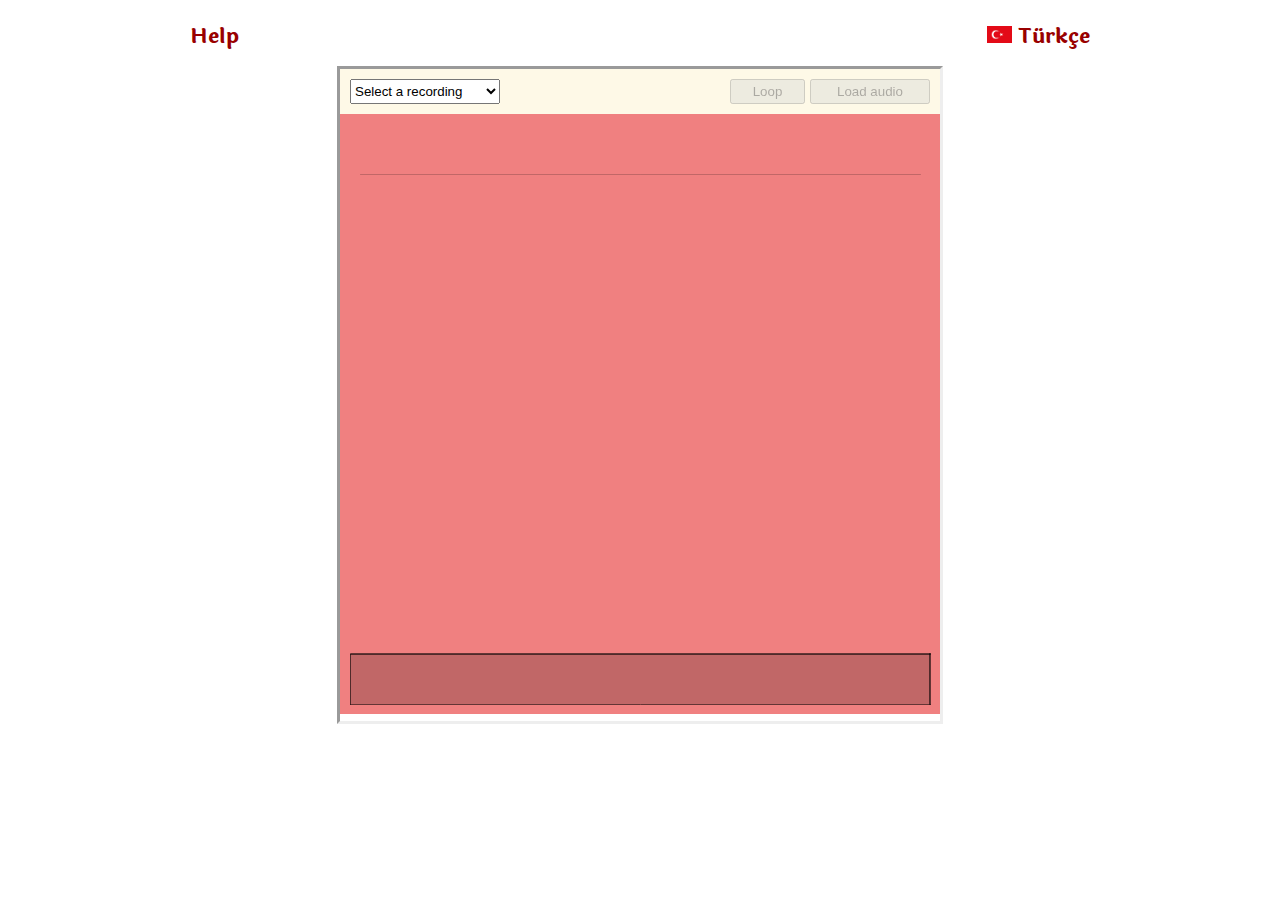
<file: index.html>
<!DOCTYPE html>
<html lang="en" dir="LTR">
  <head>
    <meta charset="utf-8">
    <meta name="viewport" content="width=device-width, initial-scale=1.0">
    <title>Makam following tool</title>
    <link href="style.css" rel="stylesheet">
    <link href="https://fonts.googleapis.com/css?family=Laila:300,400,500,600,700&amp;subset=devanagari,latin-ext" rel="stylesheet">
    <style>
      body {padding: 0; margin: 0; font-family: 'Laila', serif;}
      a:link, a:visited {text-decoration: none; color: rgba(0, 0, 0, 0.5); font-weight: bold;}
      a:hover, a:active {color: rgb(120, 0, 0);}
    </style>
    <script src="scripts/p5.min.js"></script>
    <script src="scripts/p5.dom.min.js"></script>
    <script src="scripts/p5.sound.min.js"></script>
    <script src="scripts/sketch.js"></script>
  </head>
  <body>

	<nav>
      <a id="language" href="tr/index.html">
        <img id="flag" src="images/turkish.png" alt="turkish flag">
        Türkçe
      </a>      
      <a id="help" href="help.html">Help</a>
	</nav>

    <div id="sketch-holder">
      <a id="info-link" target="_blank" a:link="text-decoration: none"></a>
    </div>
  </body>
</html>
</file>
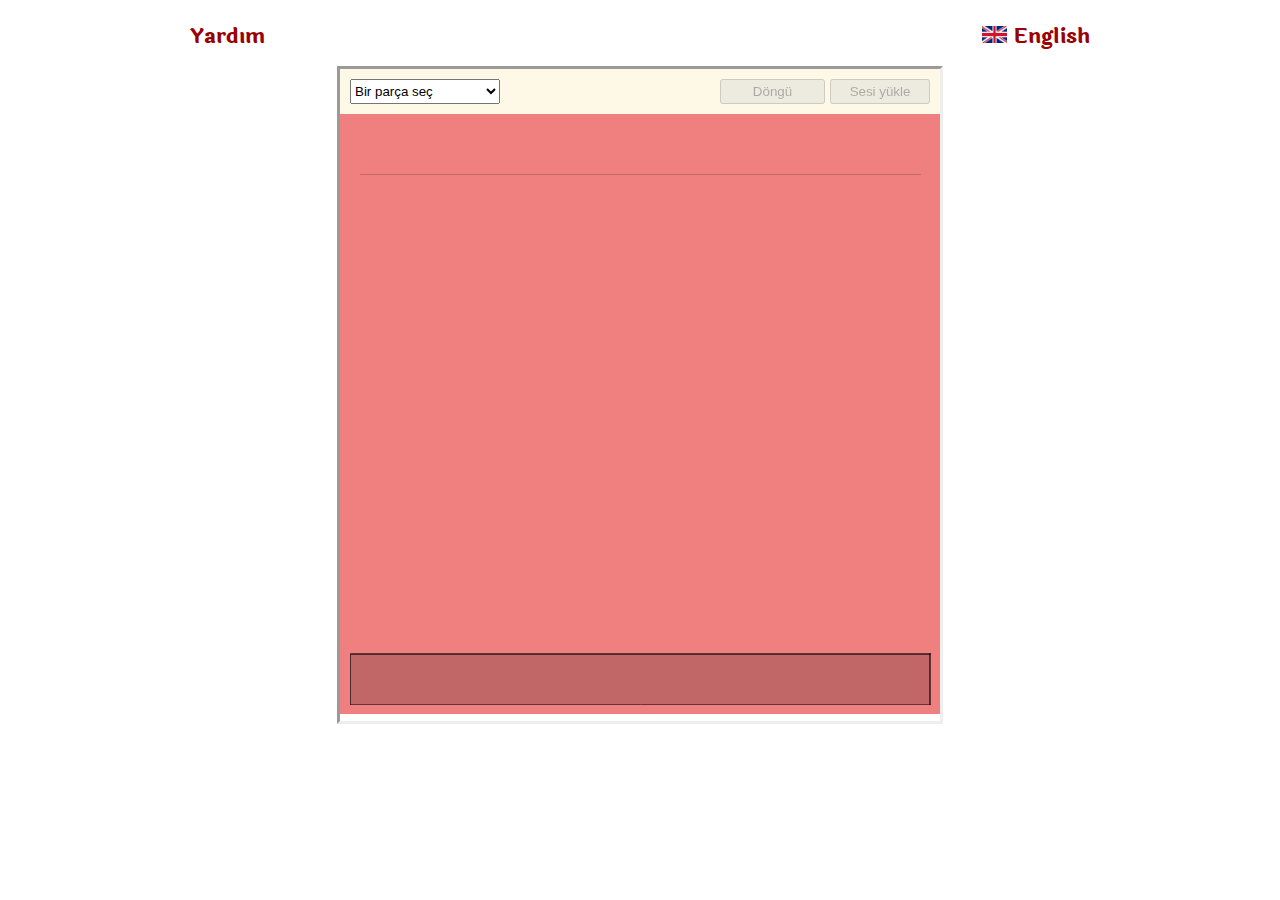
<file: tr/index.html>
<!DOCTYPE html>
<html lang="tr" dir="LTR">
  <head>
    <meta charset="utf-8">
    <meta name="viewport" content="width=device-width, initial-scale=1.0">
    <title>Makam Takip Aracı</title>
    <link href="../style.css" rel="stylesheet">
    <link href="https://fonts.googleapis.com/css?family=Laila:300,400,500,600,700&amp;subset=devanagari,latin-ext" rel="stylesheet">
    <style>
      body {padding: 0; margin: 0; font-family: 'Laila', serif;}
      a:link, a:visited {text-decoration: none; color: rgba(0, 0, 0, 0.5); font-weight: bold;}
      a:hover, a:active {color: rgb(120, 0, 0);}
    </style>
    <script src="../scripts/p5.min.js"></script>
    <script src="../scripts/p5.dom.min.js"></script>
    <script src="../scripts/p5.sound.min.js"></script>
    <script src="../scripts/sketch.js"></script>
  </head>
  <body>

    <nav>
      <a id="language" href="../index.html">
        <img id="flag" src="../images/english.png" alt="english_flag">
        English
      </a>      
      <a id="help" href="help.html">Yardım</a>
    </nav>

    <div id="sketch-holder">
      <a id="info-link" target="_blank" a:link="text-decoration: none"></a>
    </div>
  </body>
</html>
</file>
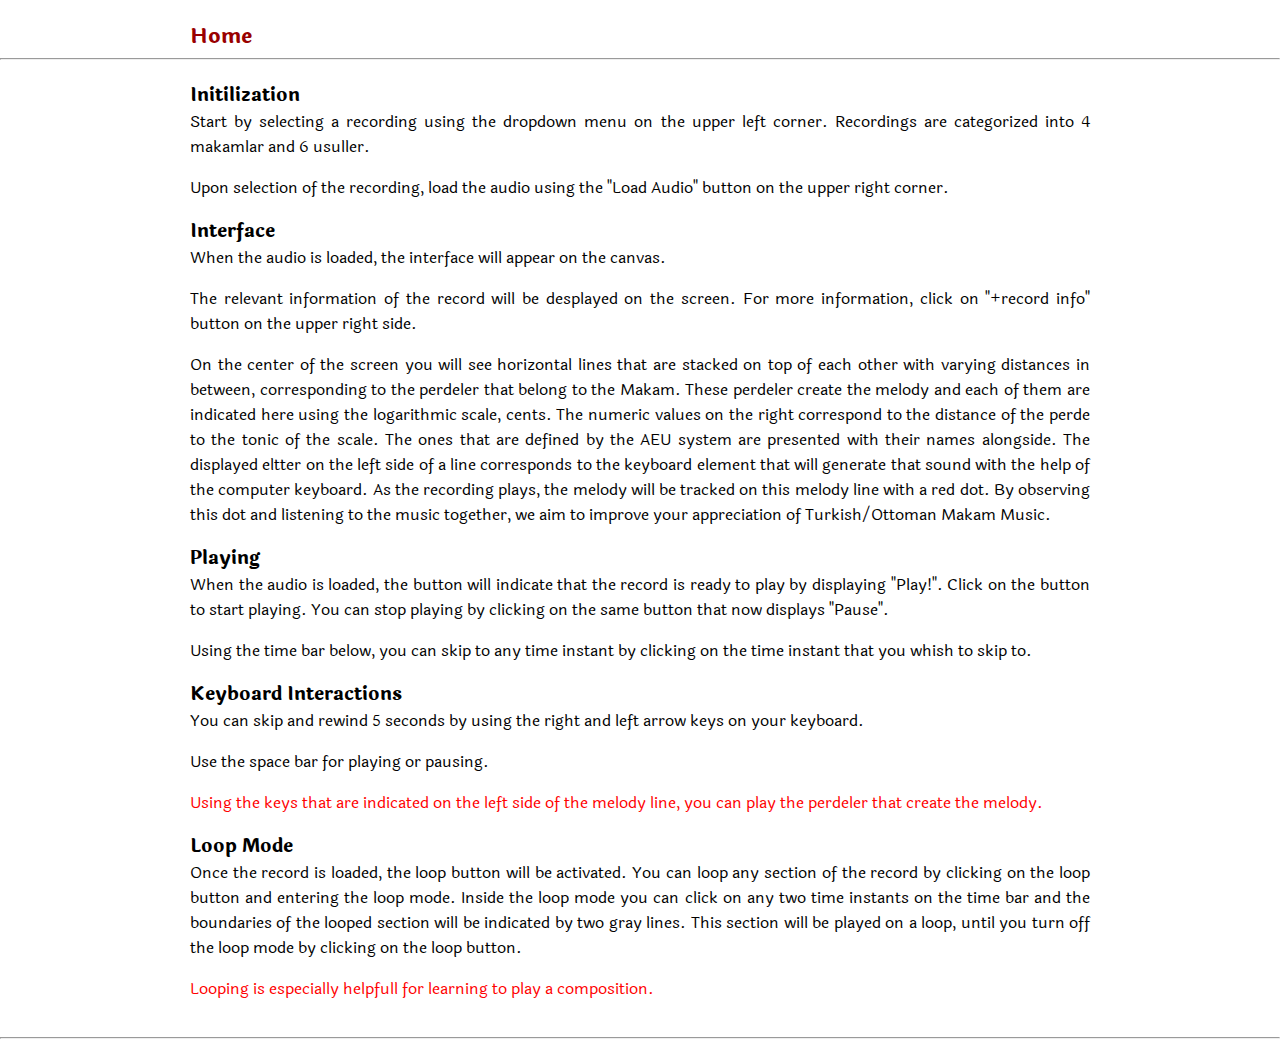
<file: help.html>
<!DOCTYPE html>
<html lang="en" dir="LTR">
  <head>
    <meta charset="utf-8">
    <meta name="viewport" content="width=device-width, initial-scale=1.0">
    <title>Makam following tool</title>
    <link href="style.css" rel="stylesheet">
    <link href="https://fonts.googleapis.com/css?family=Laila:300,400,500,600,700&amp;subset=devanagari,latin-ext" rel="stylesheet">
    <style>
      body {padding: 0; margin: 0; font-family: 'Laila', serif;}
      a:link, a:visited {text-decoration: none; color: rgba(0, 0, 0, 0.5); font-weight: bold;}
      a:hover, a:active {color: rgb(120, 0, 0);}
    </style>
  </head>

  <body>
	<nav>    
		<a id="home" href="index.html">Home</a>
	</nav>
	<div id="sketch-line">
		<a id="info-link" target="_blank" a:link="text-decoration: none"></a>
	</div>
	<main>
	<h3>Initilization</h3>
	<p>Start by selecting a recording using the dropdown menu on the upper left corner. Recordings are categorized into 4 makamlar and 6 usuller.</p>
	<p>Upon selection of the recording, load the audio using the "Load Audio" button on the upper right corner. </p>
	<h3>Interface</h3>
	<p>When the audio is loaded, the interface will appear on the canvas.
	<p>The relevant information of the record will be desplayed on the screen. For more information, click on "+record info" button on the upper right side. 
	<p>On the center of the screen you will see horizontal lines that are stacked on top of each other with varying distances in between, corresponding to the perdeler that belong to the Makam. These perdeler create the melody and each of them are indicated here using the logarithmic scale, cents. The numeric values on the right correspond to the distance of the perde to the tonic of the scale. The ones that are defined by the AEU system are presented with their names alongside. The displayed eltter on the left side of a line corresponds to the keyboard element that will generate that sound with the help of the computer keyboard. As the recording plays, the melody will be tracked on this melody line with a red dot. By observing this dot and listening to the music together, we aim to improve your appreciation of Turkish/Ottoman Makam Music.</p>
	<h3>Playing</h3>
	<p>When the audio is loaded, the button will indicate that the record is ready to play by displaying "Play!". Click on the button to start playing. You can stop playing by clicking on the same button that now displays "Pause".</p>
	<p>Using the time bar below, you can skip to any time instant by clicking on the time instant that you whish to skip to.</p>
	<h3>Keyboard Interactions</h3>
	<p>You can skip and rewind 5 seconds by using the right and left arrow keys on your keyboard.</p>
	<p>Use the space bar for playing or pausing.</p>
	<p style="color:red;">Using the keys that are indicated on the left side of the melody line, you can play the perdeler that create the melody.</p>
	<h3>Loop Mode</h3>
	<p>Once the record is loaded, the loop button will be activated. You can loop any section of the record by clicking on the loop button and entering the loop mode. Inside the loop mode you can click on any two time instants on the time bar and the boundaries of the looped section will be indicated by two gray lines. This section will be played on a loop, until you turn off the loop mode by clicking on the loop button. </p>
	<p style="color:red;">Looping is especially helpfull for learning to play a composition.</p>
	</main>
	<div id="sketch-line">
		<a id="info-link" target="_blank" a:link="text-decoration: none"></a>
	</div>
  </body>
</html>
</file>
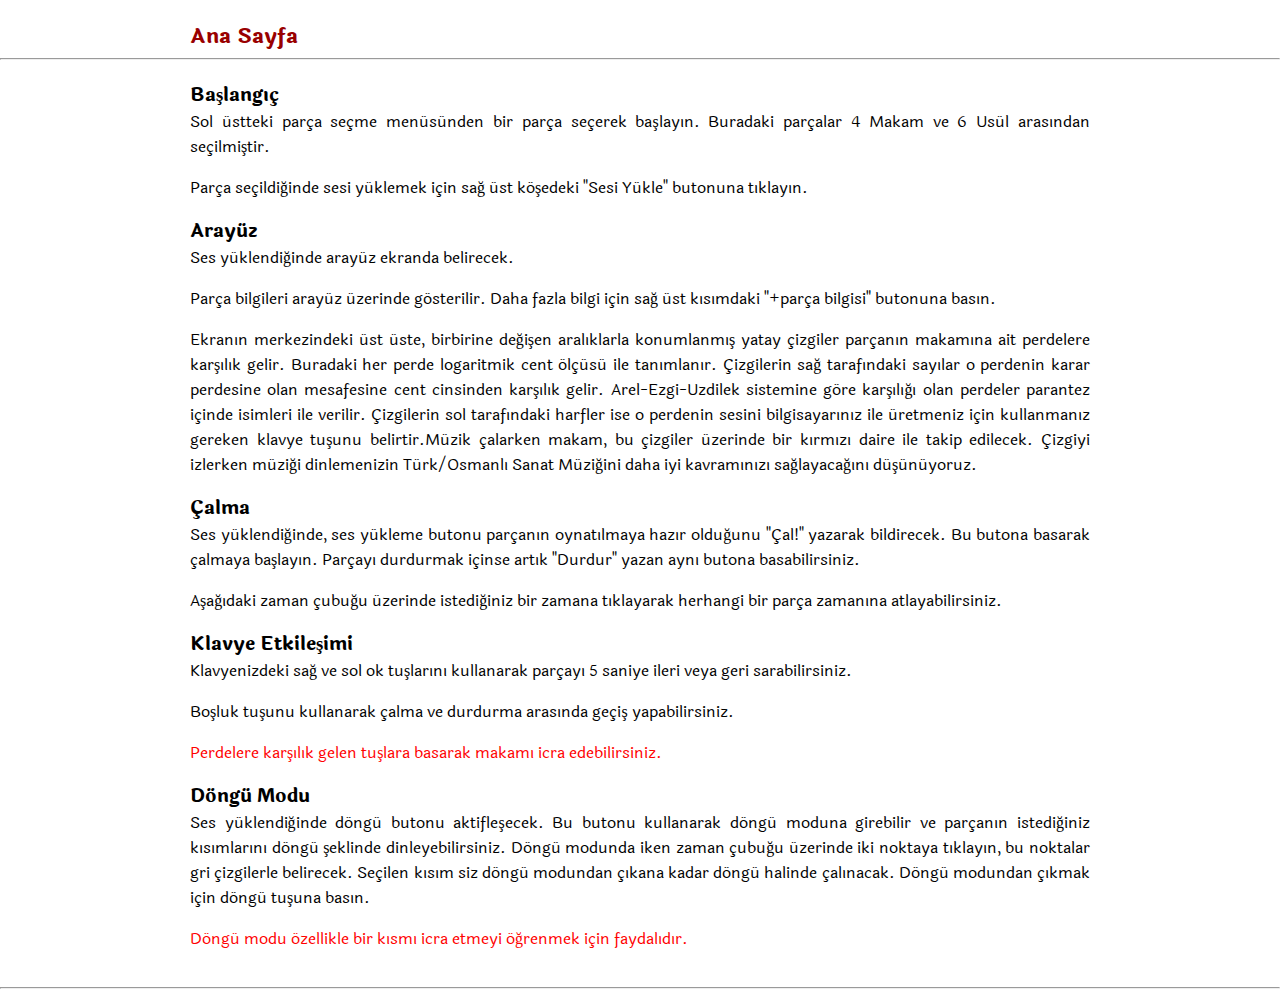
<file: tr/help.html>
<!DOCTYPE html>
<html lang="tr" dir="LTR">
  <head>
    <meta charset="utf-8">
    <meta name="viewport" content="width=device-width, initial-scale=1.0">
    <title>Makam following tool</title>
    <link href="../style.css" rel="stylesheet">
    <link href="https://fonts.googleapis.com/css?family=Laila:300,400,500,600,700&amp;subset=devanagari,latin-ext" rel="stylesheet">
    <style>
      body {padding: 0; margin: 0; font-family: 'Laila', serif;}
      a:link, a:visited {text-decoration: none; color: rgba(0, 0, 0, 0.5); font-weight: bold;}
      a:hover, a:active {color: rgb(120, 0, 0);}
    </style>

  </head>
<body>
	<nav>    
		<a id="home" href="index.html">Ana Sayfa</a>
	</nav>
	<div id="sketch-line">
		<a id="info-link" target="_blank" a:link="text-decoration: none"></a>
	</div>
	<main>
		<h3>Başlangıç</h3>
		<p>Sol üstteki parça seçme menüsünden bir parça seçerek başlayın. Buradaki parçalar 4 Makam ve 6 Usül arasından seçilmiştir. </p>
		<p>Parça seçildiğinde sesi yüklemek için sağ üst köşedeki "Sesi Yükle" butonuna tıklayın.</p>
		<h3>Arayüz</h3>
		<p>Ses yüklendiğinde arayüz ekranda belirecek.</p>
		<p>Parça bilgileri arayüz üzerinde gösterilir. Daha fazla bilgi için sağ üst kısımdaki  "+parça bilgisi" butonuna basın.</p>
		<p>Ekranın merkezindeki üst üste, birbirine değişen aralıklarla konumlanmış yatay çizgiler parçanın makamına ait perdelere karşılık gelir. Buradaki her perde logaritmik cent ölçüsü ile tanımlanır. Çizgilerin sağ tarafındaki sayılar o perdenin karar perdesine olan mesafesine cent cinsinden karşılık gelir. Arel-Ezgi-Uzdilek sistemine göre karşılığı olan perdeler parantez içinde isimleri ile verilir. Çizgilerin sol tarafındaki harfler ise o perdenin sesini bilgisayarınız ile üretmeniz için kullanmanız gereken klavye tuşunu belirtir.Müzik çalarken makam, bu çizgiler üzerinde bir kırmızı daire ile takip edilecek. Çizgiyi izlerken müziği dinlemenizin Türk/Osmanlı Sanat Müziğini daha iyi kavramınızı sağlayacağını düşünüyoruz.</p>
		<h3>Çalma</h3>
		<p>Ses yüklendiğinde, ses yükleme butonu parçanın oynatılmaya hazır olduğunu "Çal!" yazarak bildirecek. Bu butona basarak çalmaya başlayın. Parçayı durdurmak içinse artık "Durdur" yazan aynı butona basabilirsiniz.</p>
		<p>Aşağıdaki zaman çubuğu üzerinde istediğiniz bir zamana tıklayarak  herhangi bir parça zamanına atlayabilirsiniz.</p>
		<h3>Klavye Etkileşimi</h3>
		<p>Klavyenizdeki sağ ve sol ok tuşlarını kullanarak parçayı 5 saniye ileri veya geri sarabilirsiniz.</p>
		<p>Boşluk tuşunu kullanarak çalma ve durdurma arasında geçiş yapabilirsiniz.</p>
		<p style="color:red;">Perdelere karşılık gelen tuşlara basarak makamı icra edebilirsiniz.</p>
		<h3>Döngü Modu</h3>
		<p>Ses yüklendiğinde döngü butonu aktifleşecek. Bu butonu kullanarak döngü moduna girebilir ve parçanın istediğiniz kısımlarını döngü şeklinde dinleyebilirsiniz. Döngü modunda iken zaman çubuğu üzerinde iki noktaya tıklayın, bu noktalar gri çizgilerle belirecek. Seçilen kısım siz döngü modundan çıkana kadar döngü halinde çalınacak. Döngü modundan çıkmak için döngü tuşuna basın.</p>
		<p style="color:red;">Döngü modu özellikle bir kısmı icra etmeyi öğrenmek için faydalıdır.</p>
	</main>
	<div id="sketch-line">
		<a id="info-link" target="_blank" a:link="text-decoration: none"></a>
	</div>
  </body>
</html>
</file>
<file: style.css>
* {
  margin: 0;
}


body {
  width: 100%;
}

main{
  background-color: white;
  width: 900px;
  margin: 0 auto;
  padding: 20px 30px;
}

nav{
  background-color: white;
  width: 900px;
  margin: 0 auto;
  padding: 20px 0px;
  height: 1em;
  margin-bottom: 2px;
}



#flag {
  height: 0.8em;
}

#language{
  float : right;
  font-size: 1.3em;
  color: #900;
}

#help{
  color: #900;    
  float : left;
  font-size: 1.3em;
}  

#home{
  color: #900;    
  float : left;
  font-size: 1.3em;
}

main {
  height: 100%;
}

p {
  text-align: justify;
  padding-bottom: 1em;
}

#icon {
  display: inline;
  height: 1em;
}

li {
  text-align: justify;
  padding-bottom: 0.5em;
}

#sketch-holder {
  border: 3px inset;
} 

#sketch-line {
  border: 1px inset;
} 

img {
  display: inline-block;
}

section {
  background-color: white;
  width: 900px;
  margin: 2px auto;
  padding: 10px 30px;
  height: 100%;
  font-size: 0.8em;
}

section p {
  padding-bottom: 0.5em;
  text-align: center;
}
</file>
